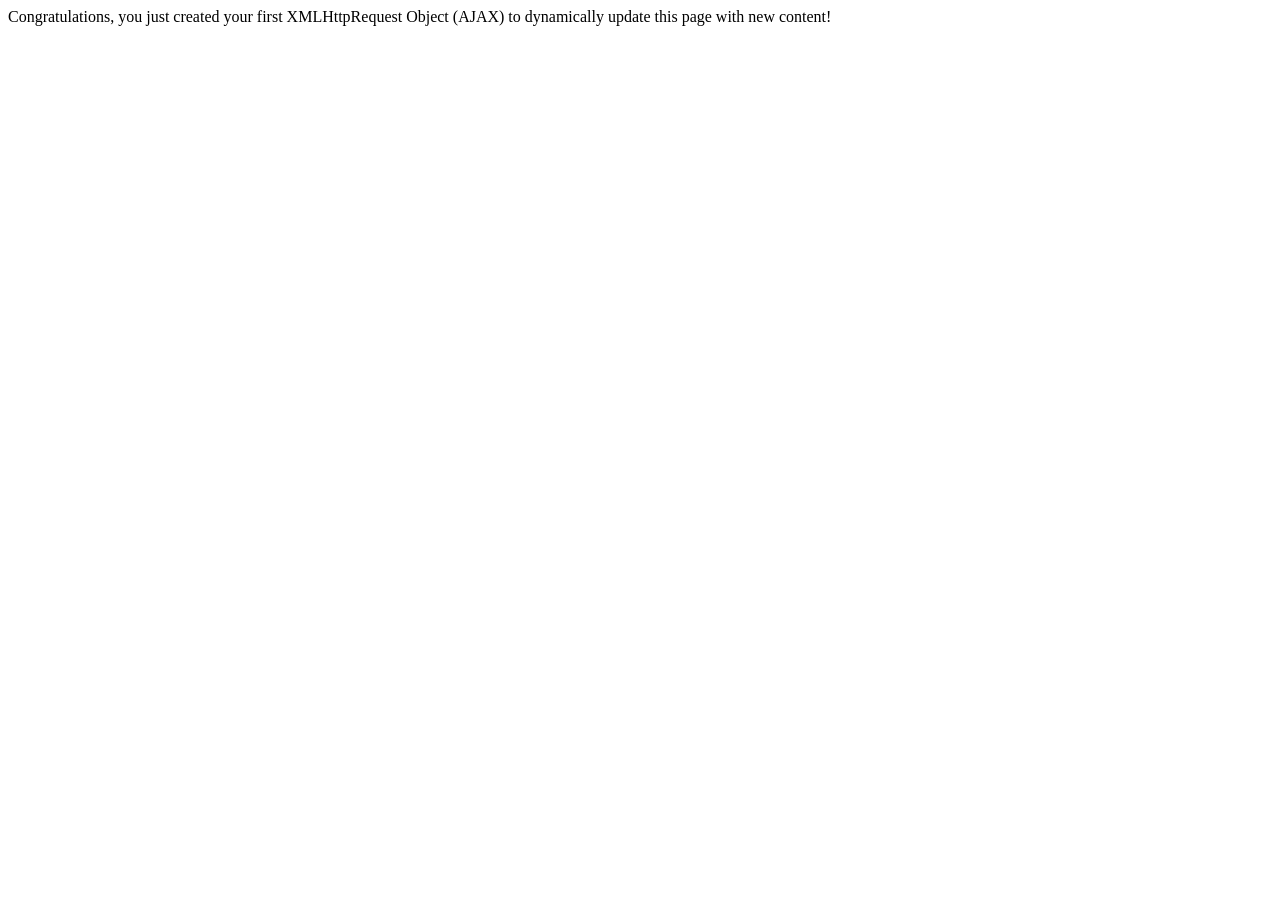
<file: AJAX/content.html>
<!DOCTYPE html>
<html lang="en">
    <head>
    </head>
    <body>
		Congratulations, you just created your first XMLHttpRequest Object (AJAX) to dynamically update this page with new content!
    </body>
</html>
</file>
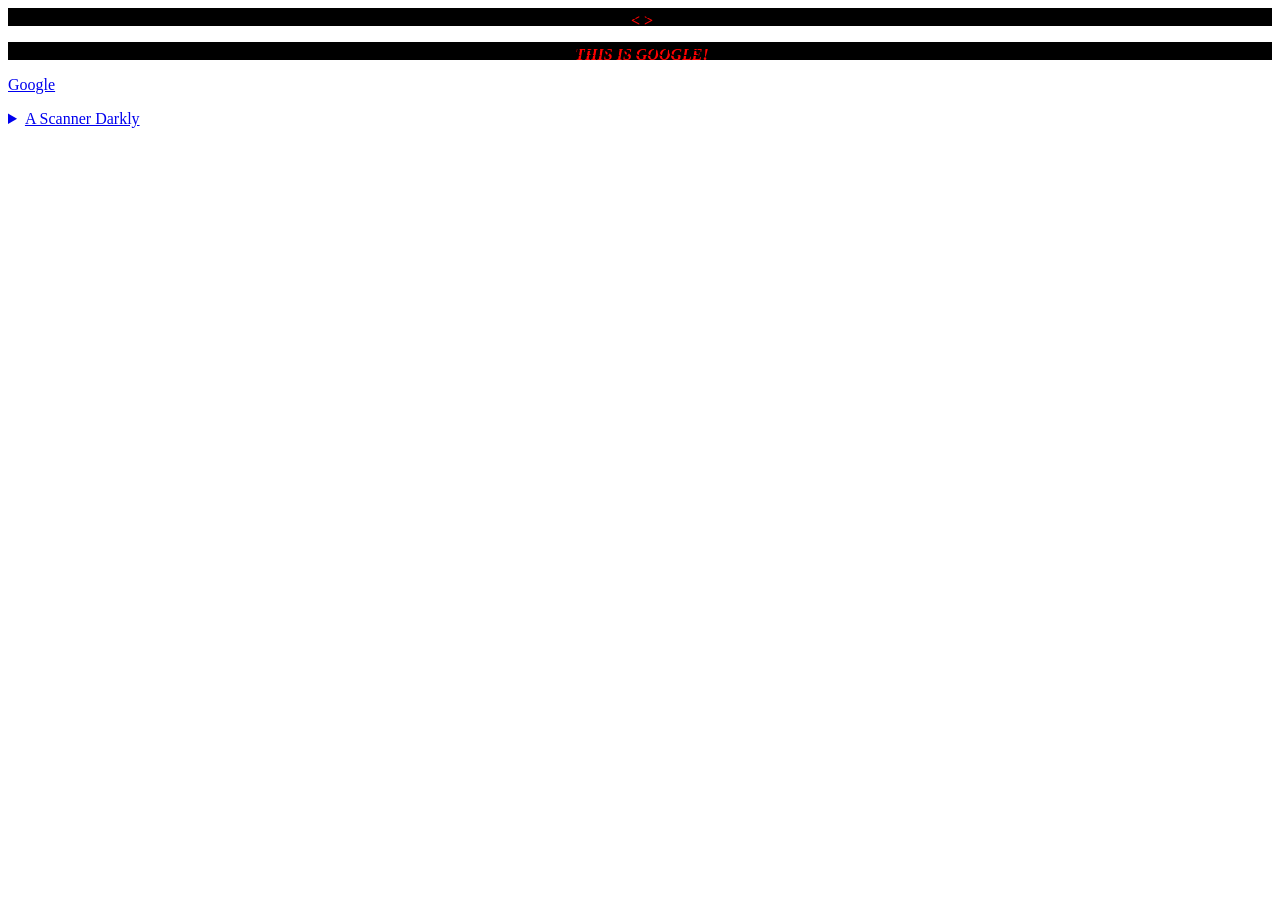
<file: Basic_HTML_and_CSS/Baisc_HTML_5.html>
<!DOCTYPE = html>
<html>
	<body>
		<link rel="stylesheet" type="text/css" href="Basic_CSS_2.css">
		<p>&#60; &gt; </p>
		<p>
			<p><em>THIS IS GOOGLE!</em></p>
			<a href="https://www.google.com/" target="new">Google
		</p>
		<article>
			<details>
				<summary>A Scanner Darkly</summary>
				<p>A Scanner Darkly is a science fiction novel by American writer Philip K. Dick,
				<br>published in 1977. The semi-autobiographical story is set in a dystopian Orange 
				<br>County, California, in the then-future of June 1994, and includes an extensive 
				<br>portrayal of drug culture and drug use (both recreational and abusive). 
				<br>The novel is one of Dick's best-known works and served as the basis for a 2006 
				<br>film of the same name, directed by Richard Linklater.
				</p>
				<p>If you read this your project is to start reading this book.
				Please start <time datetime="2024-05-29 8:00">May 29 at 8:00 AM</time>
				</p>
			</details>
		</article>
			
	</body>
</html>
</file>
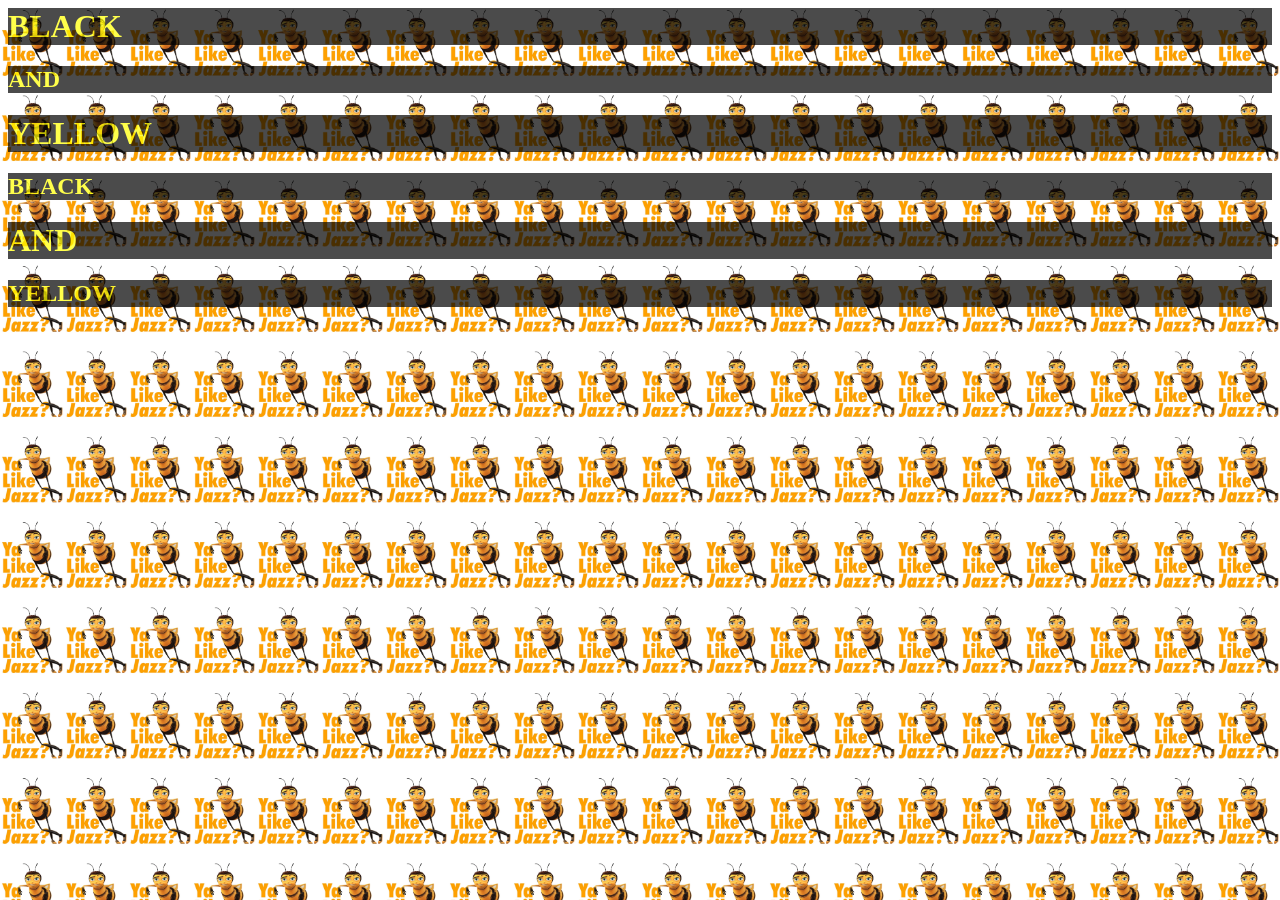
<file: Basic_HTML_and_CSS/Basic_HTML_3.html>
<html>
<head>
<link rel="stylesheet" type="text/css" href="Basic_CSS_1.css">
</head>
<body>
<div class="Look">	
	<h1> BLACK </h1>
	<h2> AND </h2>
	<h1> YELLOW </h1>
	<h2> BLACK </h2>
	<h1> AND </h1>
	<h2> YELLOW </h2>
</div>
</body>
</html>
</file>
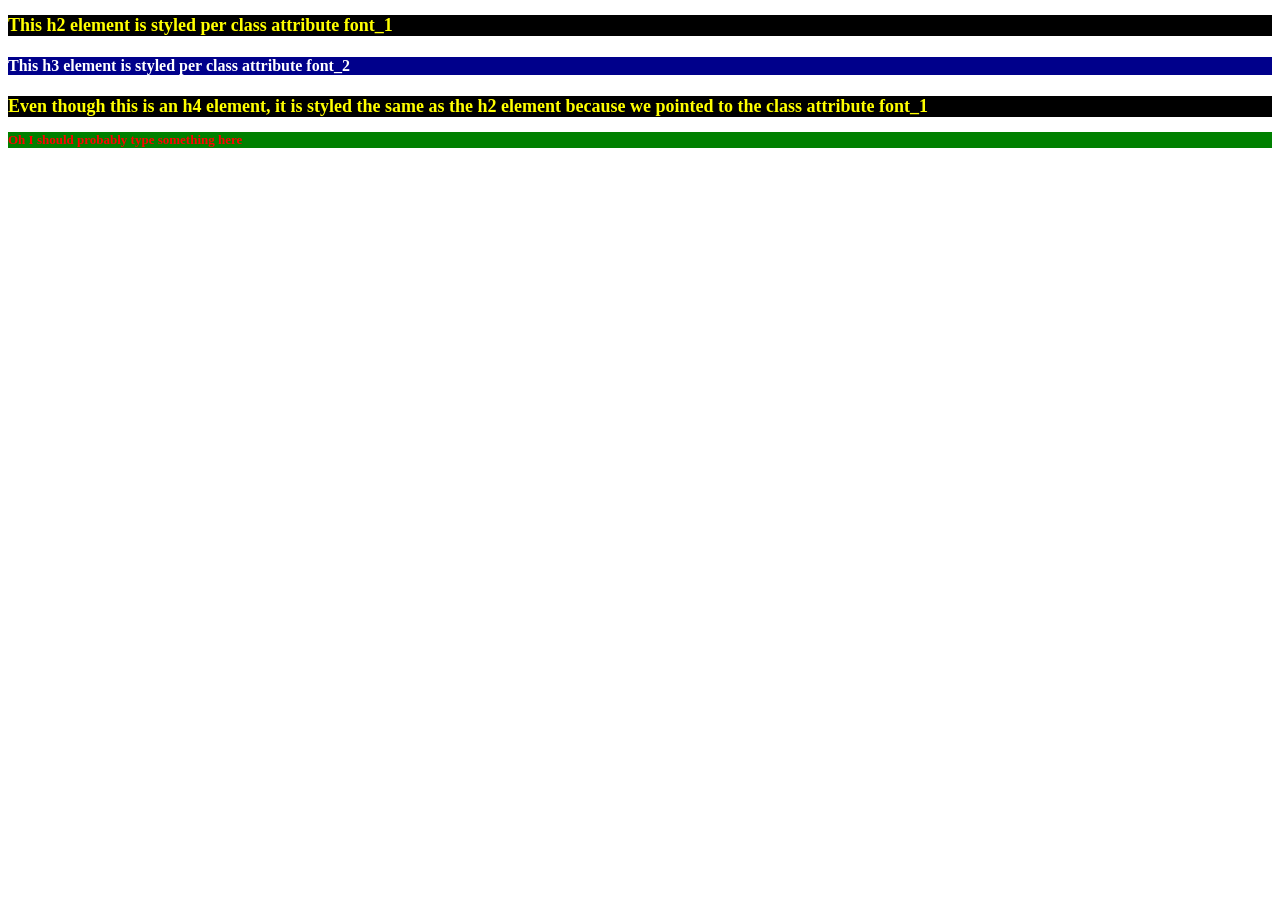
<file: Basic_HTML_and_CSS/Basic_HTML_4.html>
<!DOCTYPE html>
<html>
	<body>
	<style>
		.font_1 {
		background-color: black;
		color: yellow;
		font-size: large;
		}
		.font_2 {
		background-color: darkblue;
		color: white;
		font-size: medium;
		}
		.my_Style {
		background-color: green;
		color: red;
		font-size: small;
		font-weight: bold;
		text-decorate: underline;
	</style>
	<h2 class="font_1">This h2 element is styled  per class attribute font_1</h2>
	<h4 class="font_2">This h3 element is styled  per class attribute font_2</h3>
	<h2 class="font_1">Even though this is an h4 element, it is styled the same as the h2 element because we pointed to the class attribute font_1</h4>
	<p class="my_Style">Oh I should probably type something here<p>
	</body>
</html>
</file>
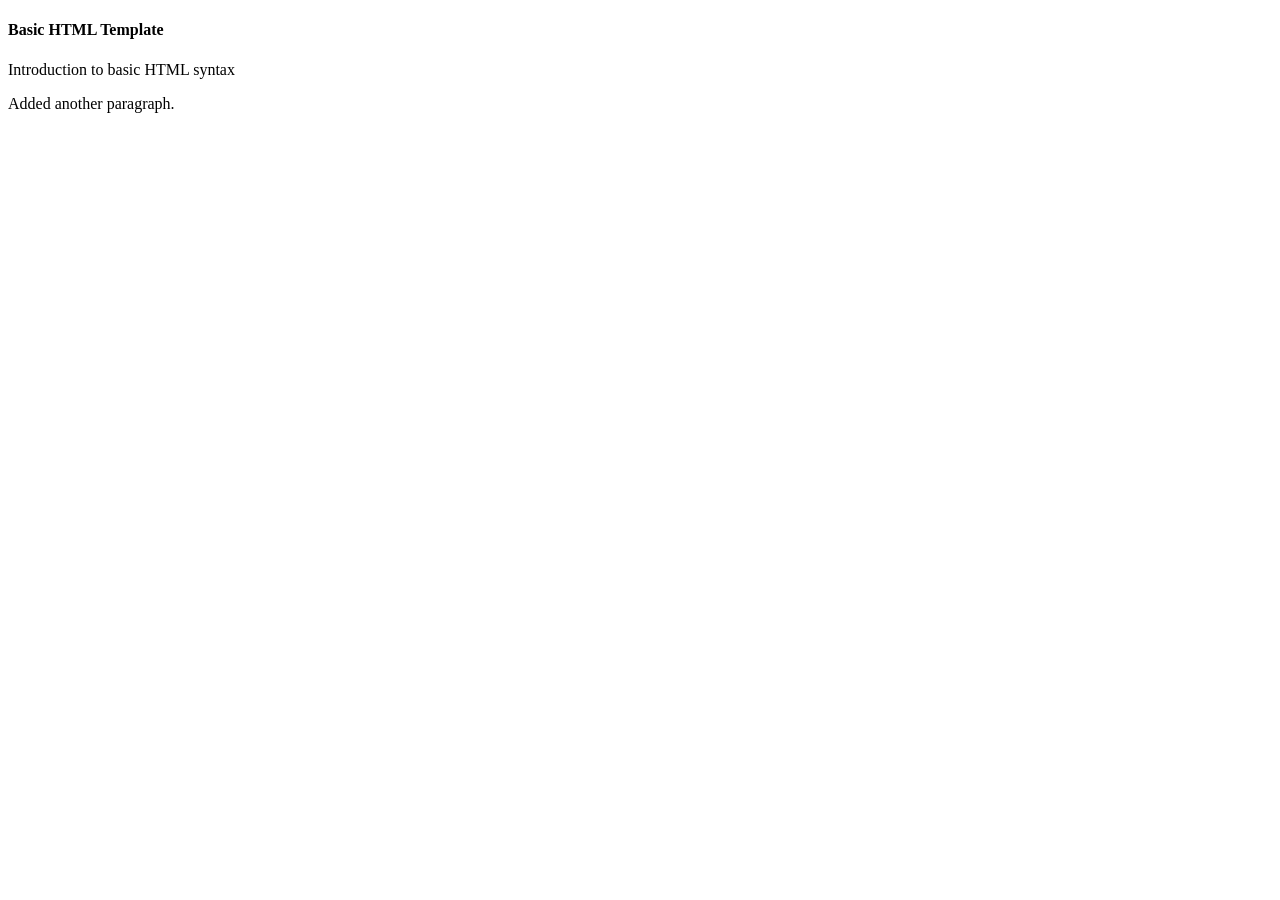
<file: Basic_HTML_and_CSS/BasicHTML.html>
<!DOCTYPE html>
<html lang="en">
    <head>
        <title>Basic HTML</title>
        <meta charset="UTF-8">
        <meta name="author" content="Lacey">
    </head>
    <body>
        <header>
            <h4>Basic HTML Template</h4>
        </header>
        <p>Introduction to basic HTML syntax</p>
        <p>Added another paragraph.</p>
    </body>
</html>
</file>
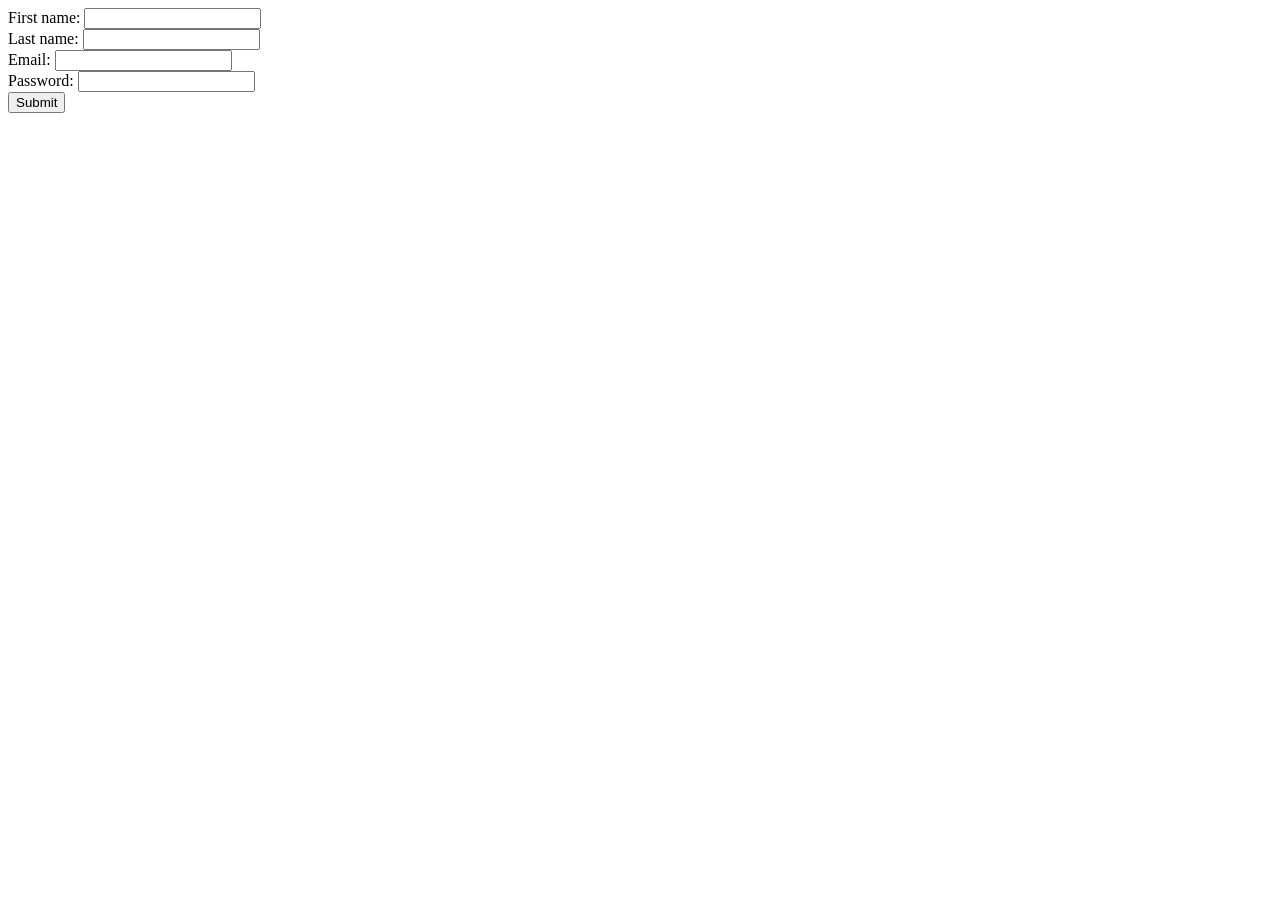
<file: Basic_HTML_and_CSS/Button.html>
<!DOCTYPE html>
<html>
	<form action="" method="get">
		First name: <input type="text" name="First_Name"><br>
		Last name: <input type="text" name="Last_Name"><br>
		Email: <input type="email" name="Email"><br>
		Password: <input type="Password" name="Password"><br>
		<input type="submit" value="Submit">
	</form>
</html>
</file>
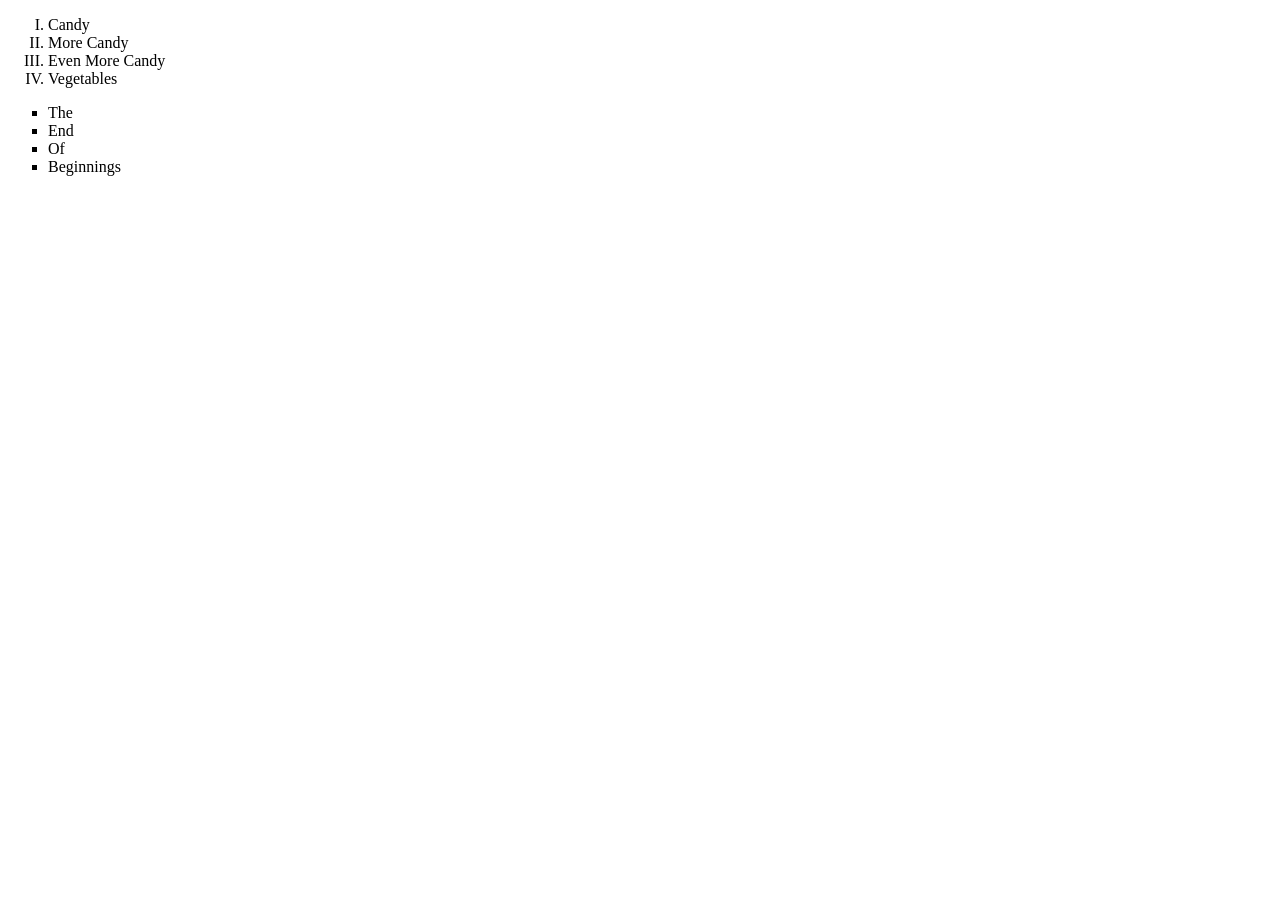
<file: Basic_HTML_and_CSS/HTML_Lists.html>
<!DOCTYPE html>
<html>
	<body>
	<link rel="stylesheet" type="text/css" href="CSS_Lists.css">
		<ol>
			<li> Candy </li>
			<li> More Candy </li>
			<li> Even More Candy </li>
			<li> Vegetables </li>
		</ol>
		<ul>
			<li> The </li>
			<li> End </li>
			<li> Of </li>
			<li> Beginnings </li>
		</ul>
	</body>
</html>
</file>
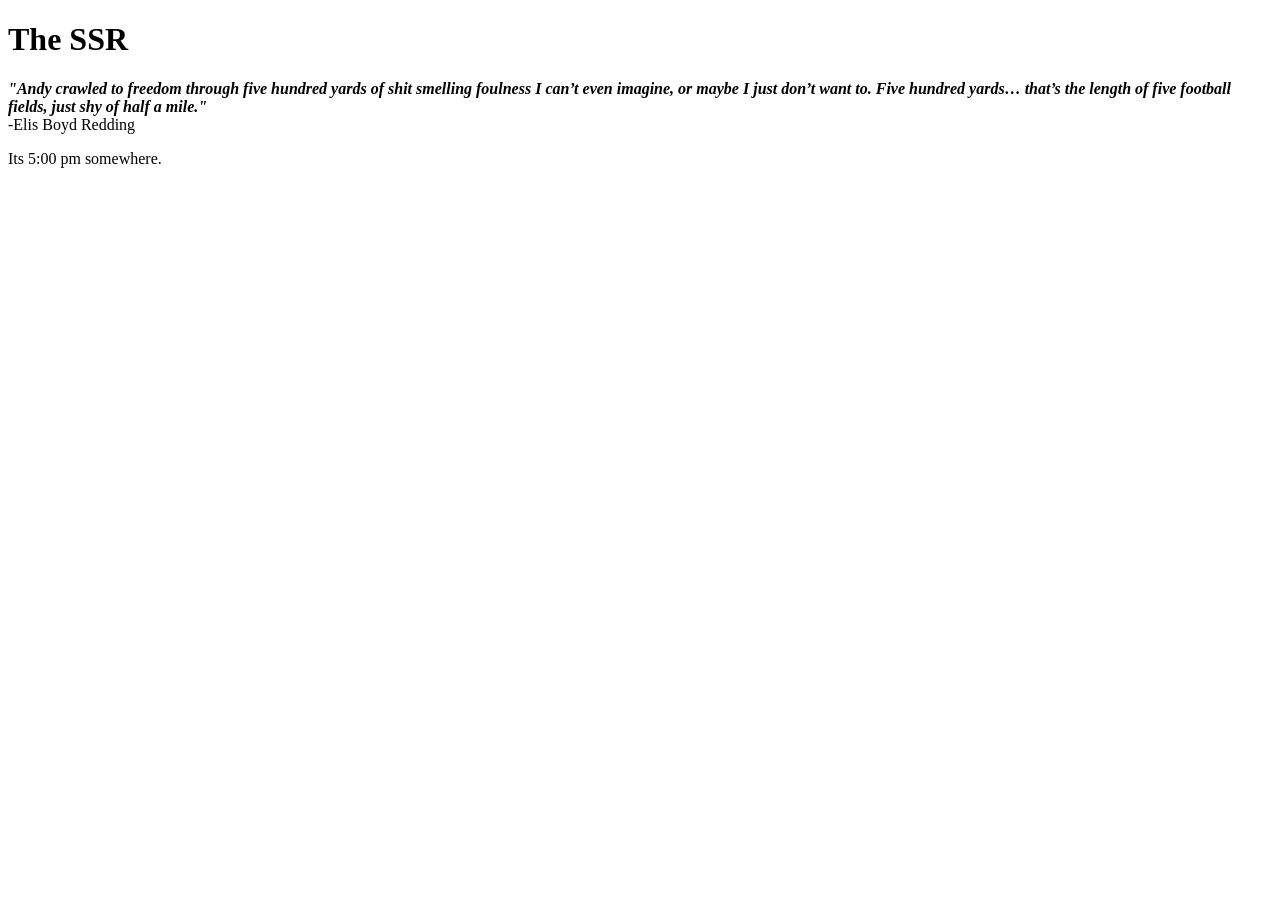
<file: Basic_HTML_and_CSS/HTML_Spacing.html>
<!DOCTYPE html>
<html>
<!-- Long rambling nothings -->
	<body>
		<h1>The SSR</h1>
		<p><span style="font-style:italic;font-weight:bold"> "Andy crawled to freedom through five hundred
		yards of shit smelling foulness I can’t even imagine, or maybe I just don’t want to. Five hundred
		yards… that’s the length of five football fields, just shy of half a mile."</span>
		<br>-Elis Boyd Redding</p>
		<p> Its 5:00&nbsp;pm somewhere.</p>
	</body>
</html>
</file>
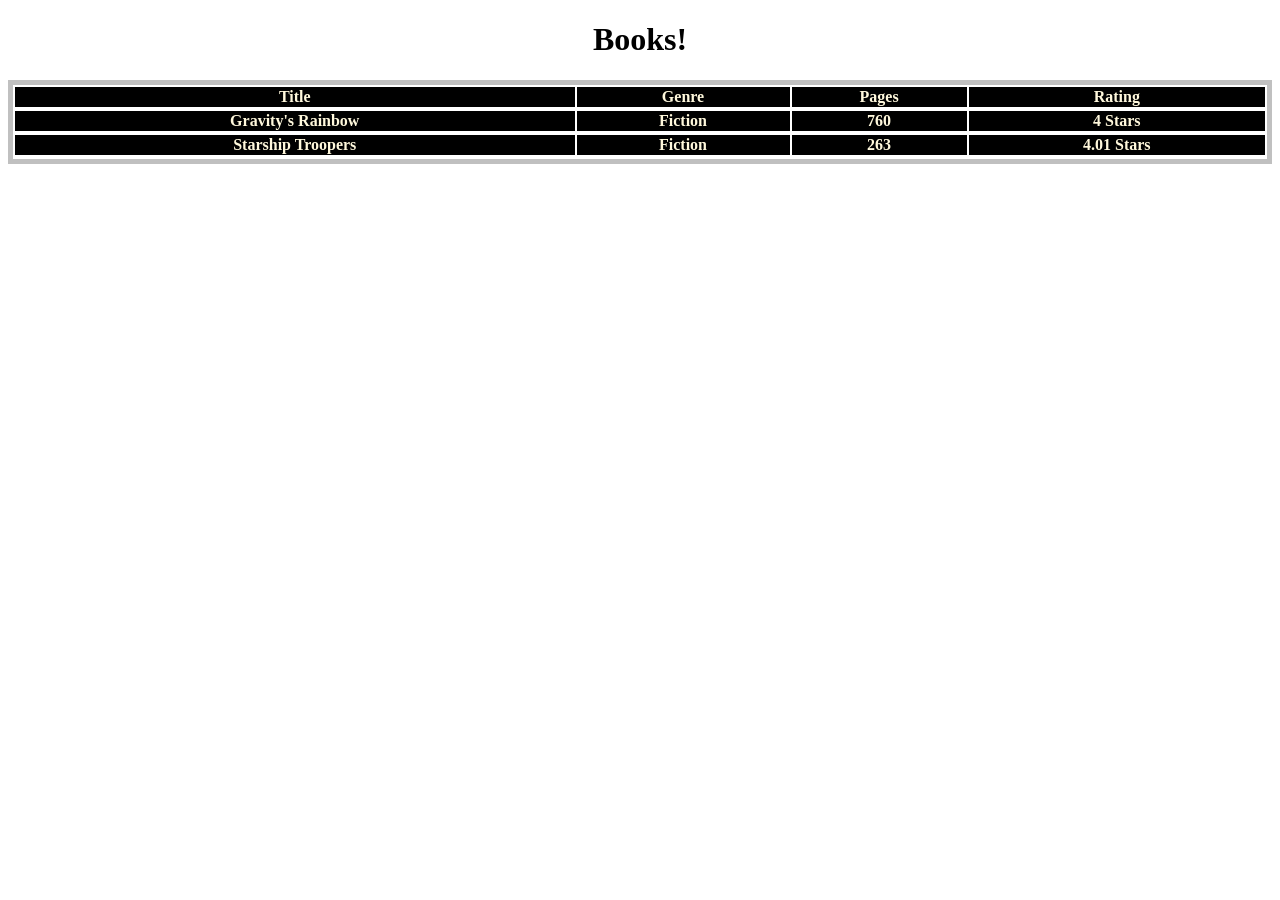
<file: Basic_HTML_and_CSS/HTML_Table.html>
<!DOCTYPE html>
<html lang="en">
	<body>
	<link rel="stylesheet" type="text/css" href="CSS_Table.css">
		<center><h1>Books!</h1><center>
		<table style="width:100%">
			<tr>
				<th> Title </th>
				<th> Genre </th>
				<th> Pages </th>
				<th> Rating </th>
			<tr>
			<tr>
				<th> Gravity's Rainbow </th>
				<th> Fiction </th>
				<th> 760 </th>
				<th> 4 Stars </th>
			<tr>
			<tr>
				<th> Starship Troopers </th>
				<th> Fiction </th>
				<th> 263 </th>
				<th> 4.01 Stars </th>
			<tr>
		</table>
	</body>
</html>
</file>
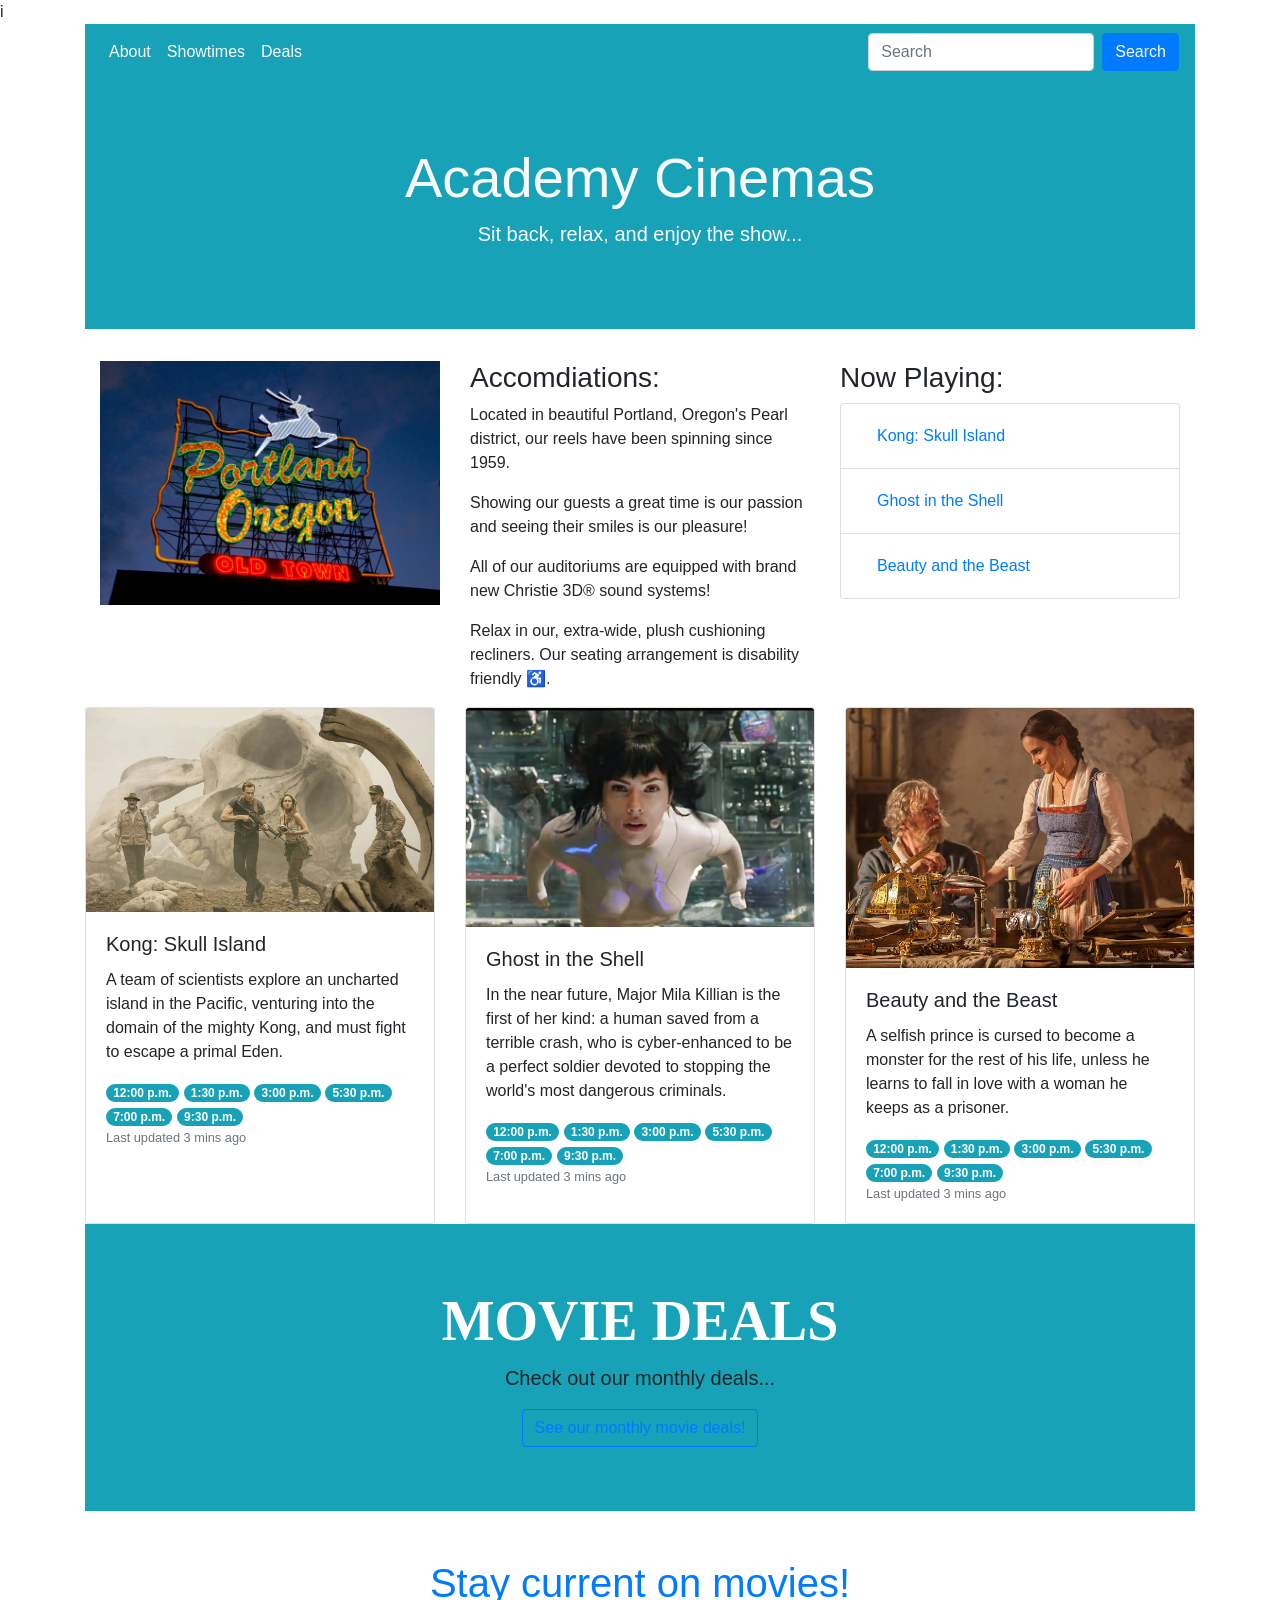
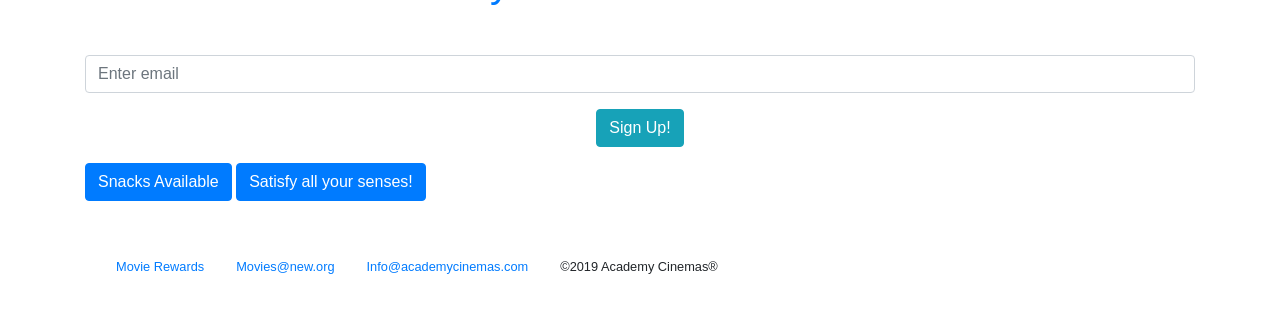
<file: bootstrap4-project/academy_cinemas.html>
i<!doctype html>
<html lang="en">
  <head>
    <!-- Required meta tags -->
    <meta charset="utf-8">
    <meta name="viewport" content="width=device-width, initial-scale=1, shrink-to-fit=no">

    <!-- Bootstrap CSS -->
    <link rel="stylesheet" href="https://cdn.jsdelivr.net/npm/bootstrap@4.1.3/dist/css/bootstrap.min.css" integrity="sha384-MCw98/SFnGE8fJT3GXwEOngsV7Zt27NXFoaoApmYm81iuXoPkFOJwJ8ERdknLPMO" crossorigin="anonymous">

    <title>Academy Cinemas</title>
    <style>
      .img-sizer {
        height: 400px;
        width: auto;
      }
    </style>
  </head>
  <body>

    <div class="container">

      <nav class="navbar navbar-expand-lg navbar-light bg-info">
        <button class="navbar-toggler" type="button" data-toggle="collapse" data-target="#navbarTogglerDemo02">
          <span class="navbar-toggler-icon"></span>
        </button>

          <div class="collapse navbar-collapse" id="navbarTogglerDemo02">
            <ul class="navbar-nav mr-auto mt-2 mt-lg-0">
              <li class="nav-item active">
                <a class="nav-link text-light" id="about" href="#aboutmovies">About</a>
              </li>
              <li class="nav-item active">
                <a class="nav-link text-light" id="showtimes" href="#showtimesmovies">Showtimes</a>
              </li>
              <li class="nav-item active">
                <a class="nav-link text-light" id="deals" href="#dealsmovies">Deals</a>
              </li>
            </ul>
            <form class="form-inline my-2 my-lg-0">
              <input class="form-control mr-sm-2" type="search" placeholder="Search">
              <button class="btn btn-primary my-2 my-sm-0 text-light" type="submit">Search</button>
            </form>
          </div>
      </nav>

      <div class="jumbotron jumbotron-fluid bg-info text-center">
        <div class="container">
          <h1 class="display-4 text-light">Academy Cinemas</h1>
          <p class="lead text-light">Sit back, relax, and enjoy the show...</p>
        </div>
      </div>

      <div class="container">
        <div class="row">
          <div class="col-sm">

            <img class="img-fluid" src="./img/pdx.jpg" alt="">


            
          </div>
          <div class="col-sm" id="aboutmovies">

            <h3>Accomdiations:</h3>
            <p>Located in beautiful Portland, Oregon's Pearl district, our reels have been spinning since 1959.</p>
            <p>Showing our guests a great time is our passion and seeing their smiles is our pleasure!</p>
            <p>All of our auditoriums are equipped with brand new Christie 3D&reg; sound systems!</p>
            <p>Relax in our, extra-wide, plush cushioning recliners. Our seating arrangement is disability friendly &#9855;.</p>
                        
          </div>
          <div class="col-sm">

            <h3>Now Playing:</h3>
            <ul class="list-group">
              <li class="list-group-item">
                <a class="nav-link active" href="#">Kong: Skull Island</a>
              </li>
              <li class="list-group-item">
                <a class="nav-link active" href="#">Ghost in the Shell</a>
              </li>
              <li class="list-group-item">
                <a class="nav-link active" href="#">Beauty and the Beast</a>
              </li>
            </ul>
            
          </div>
        </div>
      </div>

      <!-- showtimes -->
      <div class="card-deck" id="showtimesmovies">
        <div class="card">
          <img src="./img/kongskullisland.jpg" class="card-img-top" alt="Kong Skull Island">
          <div class="card-body">
            <h5 class="card-title">Kong: Skull Island</h5>
            <p class="card-text">A team of scientists explore an uncharted island in the Pacific, 
            venturing into the domain of the mighty Kong, and must fight to escape a primal Eden.</p>
            <span class="badge badge-pill badge-info">12:00 p.m.</span>
            <span class="badge badge-pill badge-info">1:30 p.m.</span>
            <span class="badge badge-pill badge-info">3:00 p.m.</span>
            <span class="badge badge-pill badge-info">5:30 p.m.</span>
            <span class="badge badge-pill badge-info">7:00 p.m.</span>
            <span class="badge badge-pill badge-info">9:30 p.m.</span>
            <p class="card-text"><small class="text-muted">Last updated 3 mins ago</small></p>
          </div>
        </div>
        <div class="card">
          <img src="./img/ghostintheshell.jpg" class="card-img-top" alt="Ghost in the Shell">
          <div class="card-body">
            <h5 class="card-title">Ghost in the Shell</h5>
            <p class="card-text">In the near future, Major Mila Killian is the first of her kind: 
            a human saved from a terrible crash, who is cyber-enhanced to be a perfect soldier 
            devoted to stopping the world's most dangerous criminals.</p>
            <span class="badge badge-pill badge-info">12:00 p.m.</span>
            <span class="badge badge-pill badge-info">1:30 p.m.</span>
            <span class="badge badge-pill badge-info">3:00 p.m.</span>
            <span class="badge badge-pill badge-info">5:30 p.m.</span>
            <span class="badge badge-pill badge-info">7:00 p.m.</span>
            <span class="badge badge-pill badge-info">9:30 p.m.</span>
            <p class="card-text"><small class="text-muted">Last updated 3 mins ago</small></p>
          </div>
        </div>
        <div class="card">
          <img src="./img/beautyandthebeast.jpg" class="card-img-top" alt="Beauty and the Beast">
          <div class="card-body">
            <h5 class="card-title">Beauty and the Beast</h5>
            <p class="card-text">A selfish prince is cursed to become a monster for the rest
            of his life, unless he learns to fall in love with a woman he keeps as a prisoner.</p>
            <span class="badge badge-pill badge-info">12:00 p.m.</span>
            <span class="badge badge-pill badge-info">1:30 p.m.</span>
            <span class="badge badge-pill badge-info">3:00 p.m.</span>
            <span class="badge badge-pill badge-info">5:30 p.m.</span>
            <span class="badge badge-pill badge-info">7:00 p.m.</span>
            <span class="badge badge-pill badge-info">9:30 p.m.</span>
            <p class="card-text"><small class="text-muted">Last updated 3 mins ago</small></p>
          </div>
        </div>
      </div>
      
      <!-- /showtimes -->
       
      <!-- JUMBOTRON HEADING -->
      <div class="jumbotron jumbotron-fluid bg-info text-center">
        <div class="container">
          <h1 class="display-4 hidden-sm-down" style="color:#fff;font-family:roboto;font-weight:900;text-transform:uppercase;">
            Movie Deals
          </h1>
          <p class="lead">Check out our monthly deals...</p>

          <!-- Movie deals -->
            <button type="button" class="btn btn-outline-primary" data-toggle="modal" data-target="#register">See our monthly movie deals!</button>
          <!-- /Movie deals -->
        </div>
      </div>

      <div class="text-center" id="dealsmovies">
        <form>
          <h1 class="text-primary my-5">Stay current on movies!</h1>
          <div class="form-group">
            <input type="email" class="form-control" id="exampleInputEmail1" aria-describedby="emailHelp" placeholder="Enter email">
          </div>
          <button type="button" class="btn btn-secondary btn-info popover-dismiss" data-container="body" data-toggle="popover" data-placement="top" data-content="Submit your email to receive great movie reward deals!">
          Sign Up!
          </button>
        </form>
      </div>
      <!-- New collapse element -->
      <p>
        <a class="btn btn-primary" data-toggle="collapse" href="#collapseExample" role="button" aria-expanded="false" aria-controls="collapseExample">
          Snacks Available
        </a>
        <button class="btn btn-primary" type="button" data-toggle="collapse" data-target="#collapseExample" aria-expanded="false" aria-controls="collapseExample">
          Satisfy all your senses!
        </button>
      </p>
      <!-- /New collapse element-->

      <!-- form modal -->
      <div class="modal" tabindex="-1" role="dialog" id="register">
        <div class="modal-dialog" role="document">
          <div class="modal-content">
            <div class="modal-header">
              <h5 class="modal-title">Register to receive movie deals.</h5>
              <button type="button" class="close" data-dismiss="modal" aria-label="Close">
                <span aria-hidden="true">&times;</span>
              </button>
            </div>
            <div class="modal-body">
              <form>
                <fieldset class="form-group">
                  <label for="firstname">First Name:</label>
                  <input type="text" class="form-control" id="firstname" placeholder="First Name...">
                </fieldset>
                <fieldset class="form-group">
                  <label for="lastname">Last Name:</label>
                  <input type="text" class="form-control" id="lastname" placeholder="Last Name...">
                </fieldset>
                <fieldset class="form-group">
                  <label for="email">Email:</label>
                  <input type="text" class="form-control" id="email" placeholder="Email...">
                </fieldset>
                <fieldset class="form-group">
                  <label for="password">Password:</label>
                  <input type="text" class="form-control" id="password" placeholder="Password...">
                </fieldset>
              </form>
            </div>
            <div class="modal-footer">
              <button type="button" class="btn btn-primary">Save changes</button>
              <button type="button" class="btn btn-secondary" data-dismiss="modal">Close</button>
            </div>
          </div>
        </div>
      </div>
      <!-- /form modal -->

      <!-- Collapse modal -->
      <div class="collapse" id="collapseExample">
        <div class="card card-body">
          Raw Oysters, Warm unsolidified jello cups. 
        </div>
      </div>
       <!--/Collapse modal -->

      <div class="container my-5">
        <ul class="nav nav-inline">
          <li class="nav-item">
            <small><a class="nav-link" href= "#">Movie Rewards</a></small>
          </li>
          <li class="nav-item">
            <small><a class="nav-link" href= "#">Movies@new.org</a></small>
          </li>
          <li class="nav-item">
            <small><a class="nav-link" href= "#">Info@academycinemas.com</a></small>
          </li>
          <li class="nav-item">
            <small class="nav-link">&copy;2019 Academy Cinemas&reg;</small>
          </li>
        </ul>
      </div>

    </div>


    <!-- Optional JavaScript -->
    <!-- jQuery first, then Popper.js, then Bootstrap JS -->
    <script src="https://code.jquery.com/jquery-3.2.1.slim.min.js" integrity="sha384-KJ3o2DKtIkvYIK3UENzmM7KCkRr/rE9/Qpg6aAZGJwFDMVNA/GpGFF93hXpG5KkN" crossorigin="anonymous"></script>
    <script src="https://cdn.jsdelivr.net/npm/popper.js@1.12.9/dist/umd/popper.min.js" integrity="sha384-ApNbgh9B+Y1QKtv3Rn7W3mgPxhU9K/ScQsAP7hUibX39j7fakFPskvXusvfa0b4Q" crossorigin="anonymous"></script>
    <script src="https://cdn.jsdelivr.net/npm/bootstrap@4.0.0/dist/js/bootstrap.min.js" integrity="sha384-JZR6Spejh4U02d8jOt6vLEHfe/JQGiRRSQQxSfFWpi1MquVdAyjUar5+76PVCmYl" crossorigin="anonymous"></script>
    <!-- jQuery script -->
    <script>
      $('.popover-dismiss').popover({
        trigger: 'focus'
      })
    </script>
  </body>
</html>
</file>
<file: Basic_HTML_and_CSS/Basic_CSS_2.css>
p {
	color:: crimson;
	background: black;
	font-weight: bold;
	text-align: center;
	text-shadow: red 2px 4px;
}
</file>
<file: Basic_HTML_and_CSS/Basic_CSS_1.css>
Look {
	border: 400px solid yellow;
	text-align: center;
	width: 50%;
	height: 25%;
}
body {
	background-image: url('Jazz.jpg'); 
	background-size: 5%;
	background-size: repeat;
	opacity: .7;
}
h1 { 
	background-color: black;
	color: yellow;
}
h2 {
	background-color: black;
	color: yellow;
}
</file>
<file: Basic_HTML_and_CSS/CSS_Lists.css>
ol {
	list-style-type: upper-roman;
}

ul {
	list-style-type: square;
}
</file>
<file: Basic_HTML_and_CSS/CSS_Table.css>
table {
	border: 5px solid silver;
}

td:hover {
	background-color: yellow;
	color: black;
}

tr, th {
	background-color: black;
	color: cornsilk;

tr, td {
	background-color: darkgreen;
	color: white;
}
</file>
